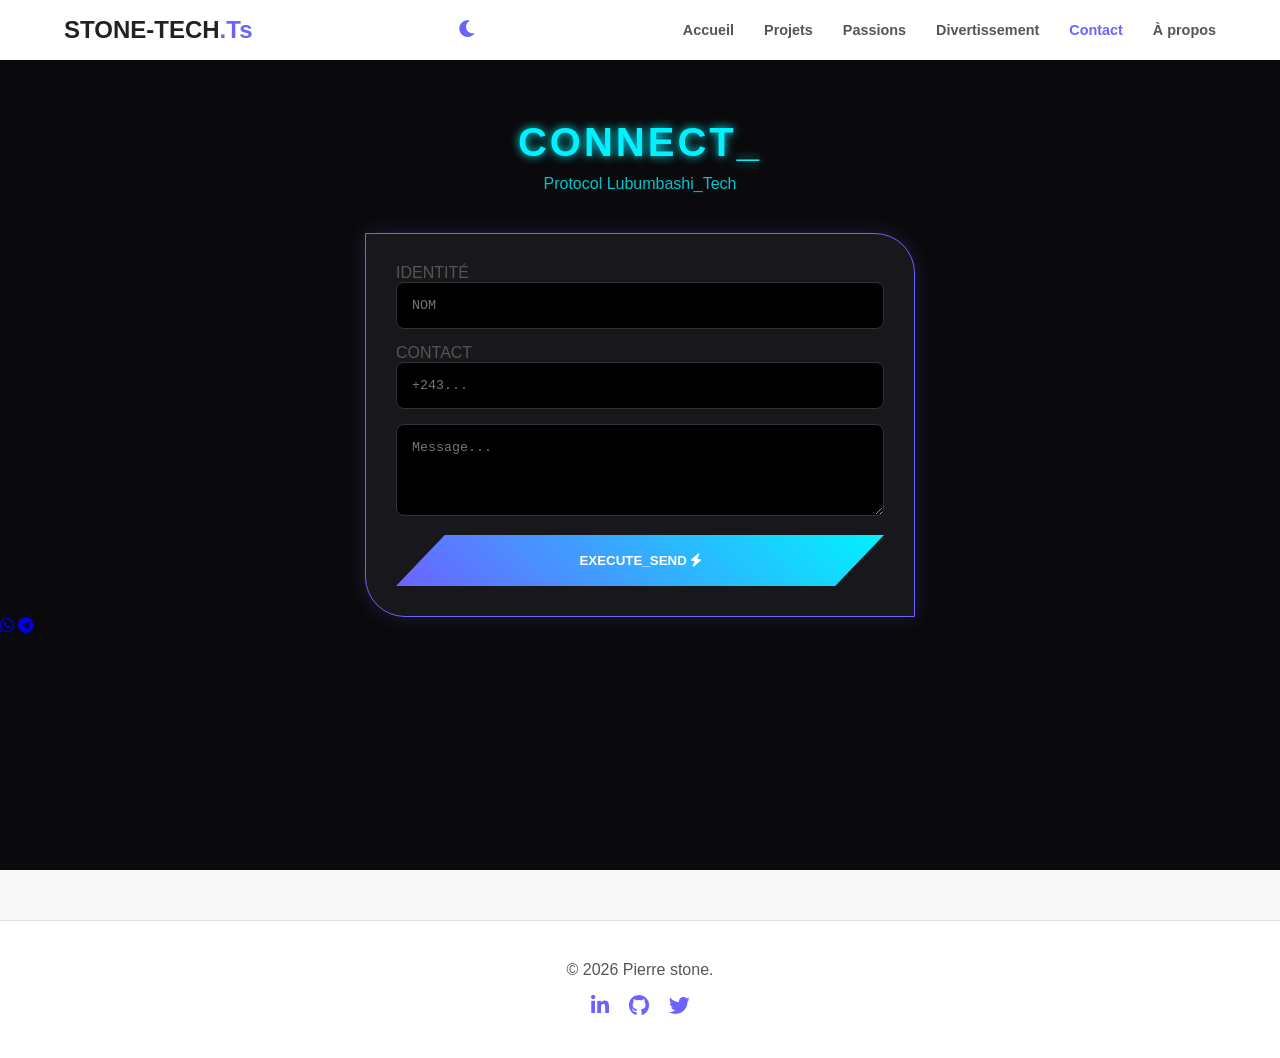
<file: contact.html>
<!DOCTYPE html>
<html lang="fr">
<head>
    <meta charset="UTF-8">
    <meta name="viewport" content="width=device-width, initial-scale=1.0">
    <title>CONTACT - Pierre</title>
    <link rel="stylesheet" href="css/style.css">
    <link rel="shortcut icon" href="image/peter.svg" type="image/x-icon">
    <link rel="stylesheet" href="https://cdnjs.cloudflare.com/ajax/libs/font-awesome/6.0.0/css/all.min.css">
</head>
<body class="light-theme">
    <header>
        <div class="logo">
            <a href="index.html">STONE-TECH<span>.Ts</span></a>
        </div>
       <div class="header-right">
            <div class="theme-toggle" id="theme-button">
                <i class="fa-solid fa-moon"></i>
            </div>
            <div class="menu-toggle" id="mobile-menu">
                <i class="fa-solid fa-bars"></i>
            </div>
        </div>

        <nav>
            <ul class="nav-list">
                <li><a href="index.html">Accueil</a></li>
                <li><a href="projets.html">Projets</a></li>
                <li><a href="passions.html">Passions</a></li>
                <li><a href="divertissement.html">Divertissement</a></li>
                <li><a href="contact.html" class="active">Contact</a></li>
                <li><a href="apropos.html">À propos</a></li>
            </ul>
        </nav>
    </header>
    <main class="tech-mode">
        <section class="contact-header fade-in">
            <h1 class="tech-title">CONNECT_</h1>
            <p class="tech-para">Protocol Lubumbashi_Tech</p>
        </section>
        <section class="contact-wrapper">
            <div class="contact-form-container tech-card slide-in-bottom">
                <form class="pro-form">
                    <div class="form-group">
                        <label>IDENTITÉ</label>
                        <input type="text" placeholder="NOM" required>
                    </div>
                    <div class="form-group">
                        <label>CONTACT</label>
                        <input type="text" placeholder="+243..." required>
                    </div>
                    <textarea rows="4" placeholder="Message..."></textarea>
                    <button type="submit" class="btn-tech">EXECUTE_SEND <i class="fa-solid fa-bolt"></i></button>
                </form>
            </div>
            <div class="quick-links-mobile">
                <a href="https://wa.me/243992846700" class="tech-link wa"><i class="fa-brands fa-whatsapp"></i></a>
                <a href="https://t.me/+243992846700" class="tech-link tg"><i class="fa-brands fa-telegram"></i></a>
            </div>
        </section>
    </main>

    <footer>
        <div class="footer-content">
            <p>&copy; 2026 Pierre stone.</p>
            <div class="social-links">
                <a href="https://www.linkedin.com/in/pierre-ngoy-2ab672357"><i class="fa-brands fa-linkedin-in"></i></a>
                <a href="https://github.com/PIERRESTONE260.git"><i class="fa-brands fa-github"></i></a>
                <a href="#"><i class="fa-brands fa-twitter"></i></a>
            </div>
        </div>
    </footer>

    <script src="js/script.js"></script>
</body>
</html>
</file>
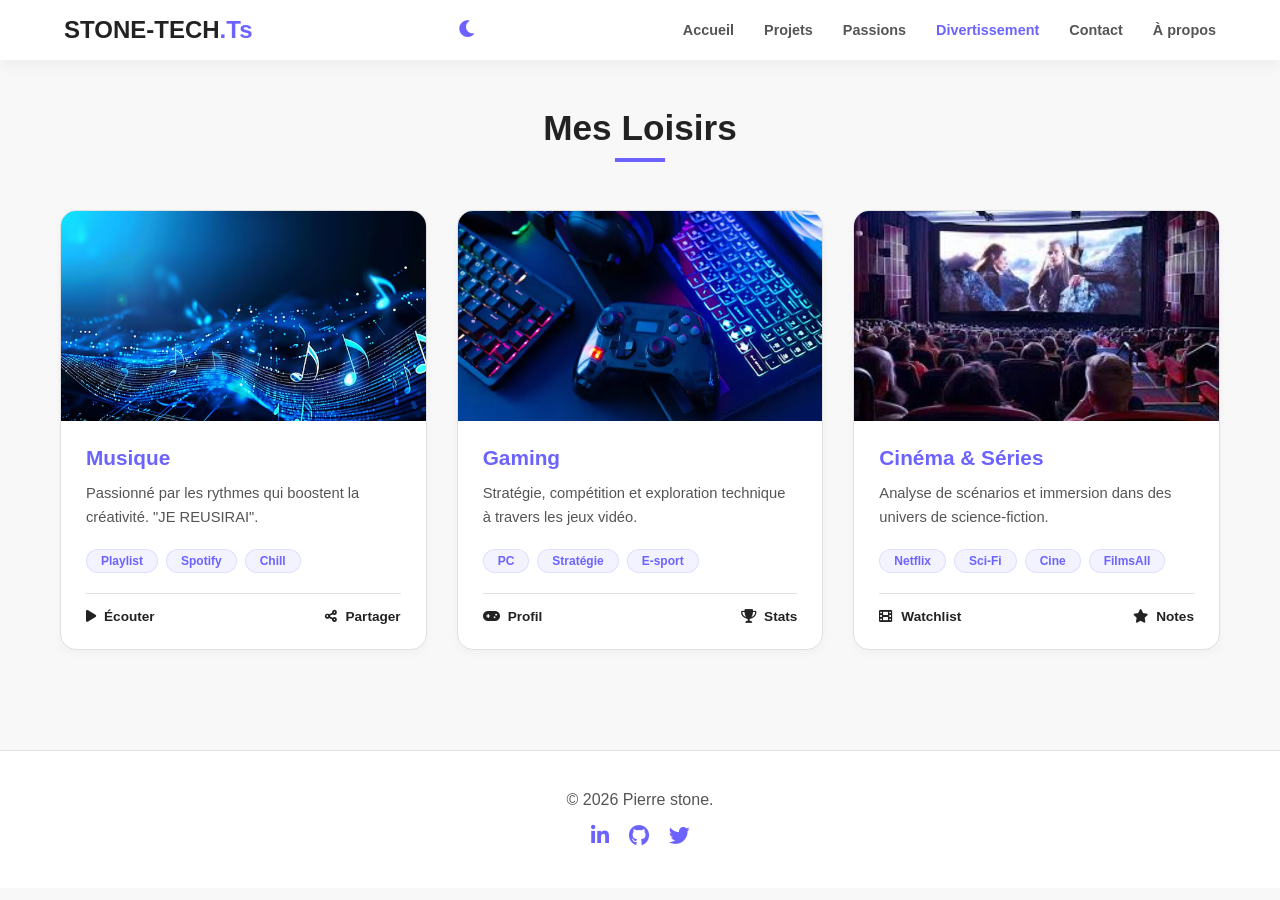
<file: divertissement.html>
<!DOCTYPE html>
<html lang="fr">
    <head>
        <meta charset="UTF-8">
        <meta name="viewport" content="width=device-width, initial-scale=1.0">
        <title>DIVERTISSEMENT - Pierre</title>
        <link rel="stylesheet" href="css/style.css">
        <link rel="shortcut icon" href="image/peter.svg" type="image/x-icon">
        <link rel="stylesheet"
            href="https://cdnjs.cloudflare.com/ajax/libs/font-awesome/6.0.0/css/all.min.css">
    </head>
    <body class="light-theme">
        <header>
            <div class="logo">
                <a href="index.html">STONE-TECH<span>.Ts</span></a>
            </div>
            <div class="header-right">
                <div class="theme-toggle" id="theme-button">
                    <i class="fa-solid fa-moon"></i>
                </div>
                <div class="menu-toggle" id="mobile-menu">
                    <i class="fa-solid fa-bars"></i>
                </div>
            </div>

            <nav>
                <ul class="nav-list">
                    <li><a href="index.html">Accueil</a></li>
                    <li><a href="projets.html">Projets</a></li>
                    <li><a href="passions.html">Passions</a></li>
                    <li><a href="divertissement.html"
                            class="active">Divertissement</a></li>
                    <li><a href="contact.html">Contact</a></li>
                    <li><a href="apropos.html">À propos</a></li>
                </ul>
            </nav>
        </header>

        <main class="container">
            <section class="projets-header fade-in">
                <h2 class="section-title">Mes Loisirs</h2>

                <div class="projets-grid">
                    <!-- Carte 1 : Musique -->
                    <div class="ent-card">
                        <div class="ent-img-container">
                            <img src="image/ùusic.avif" alt="Musique">
                        </div>
                        <div class="ent-info">
                            <h3>Musique</h3>
                            <p>Passionné par les rythmes qui boostent la
                                créativité. "JE REUSIRAI".</p>
                            <div class="tags">
                                <span class="tag">Playlist</span>
                                <span class="tag">Spotify</span>
                                <span class="tag">Chill</span>
                            </div>
                            <div class="card-footer">
                                <a
                                    href="https://youtu.be/LbxvB3aW_lc?si=oIGBAx1LQZeZWpuU"
                                    target="_blank"><i
                                        class="fa-solid fa-play"></i>
                                    Écouter</a>
                                <a href="#"><i
                                        class="fa-solid fa-share-nodes"></i>
                                    Partager</a>
                            </div>
                        </div>
                    </div>

                    <!-- Carte 2 : Gaming -->
                    <div class="ent-card">
                        <div class="ent-img-container">
                            <img src="image/game.webp" alt="Gaming">
                        </div>
                        <div class="ent-info">
                            <h3>Gaming</h3>
                            <p>Stratégie, compétition et exploration technique à
                                travers les jeux vidéo.</p>
                            <div class="tags">
                                <span class="tag">PC</span>
                                <span class="tag">Stratégie</span>
                                <span class="tag">E-sport</span>
                            </div>
                            <div class="card-footer">
                                <a href="#"><i class="fa-solid fa-gamepad"></i>
                                    Profil</a>
                                <a href="#"><i class="fa-solid fa-trophy"></i>
                                    Stats</a>
                            </div>
                        </div>
                    </div>

                    <!-- Carte 3 : Cinéma/Séries -->
                    <div class="ent-card">
                        <div class="ent-img-container">
                            <img src="image/cinema.jpg" alt="Cinéma">
                        </div>
                        <div class="ent-info">
                            <h3>Cinéma & Séries</h3>
                            <p>Analyse de scénarios et immersion dans des
                                univers de science-fiction.</p>
                            <div class="tags">
                                <span class="tag">Netflix</span>
                                <span class="tag">Sci-Fi</span>
                                <span class="tag">Cine</span>
                                <span class="tag">FilmsAll</span>
                            </div>
                            <div class="card-footer">
                                <a href="#"><i class="fa-solid fa-film"></i>
                                    Watchlist</a>
                                <a href="#"><i class="fa-solid fa-star"></i>
                                    Notes</a>
                            </div>
                        </div>
                    </div>

                </div>
            </section>
        </main>

        <footer>
            <div class="footer-content">
                <p>&copy; 2026 Pierre stone.</p>
                <div class="social-links">
                    <a href="https://pierrestone.netlify.app"><i
                            class="fa-brands fa-linkedin-in"></i></a>
                    <a href="https://github.com/PIERRESTONE260.git"><i
                            class="fa-brands fa-github"></i></a>
                    <a href="#"><i class="fa-brands fa-twitter"></i></a>
                </div>
            </div>
        </footer>

        <script src="js/script.js"></script>
    </body>
</html>
</file>
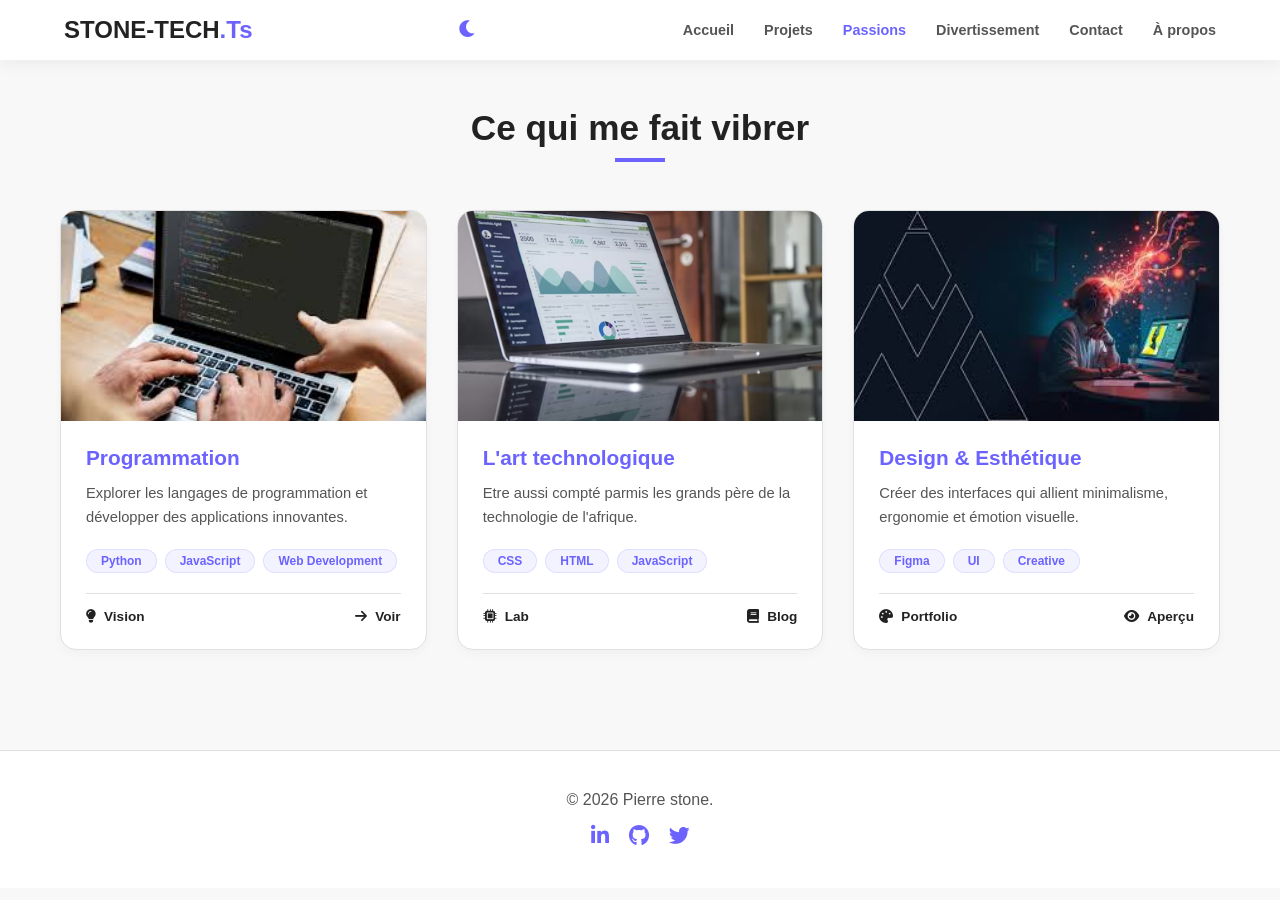
<file: passions.html>
<!DOCTYPE html>
<html lang="fr">
<head>
    <meta charset="UTF-8">
    <meta name="viewport" content="width=device-width, initial-scale=1.0">
    <title>PASSIONS - Pierre</title>
    <link rel="stylesheet" href="css/style.css">
    <link rel="shortcut icon" href="image/peter.svg" type="image/x-icon">
    <link rel="stylesheet" href="https://cdnjs.cloudflare.com/ajax/libs/font-awesome/6.0.0/css/all.min.css">
</head>
<body class="light-theme">
    <header>
        <div class="logo">
            <a href="index.html">STONE-TECH<span>.Ts</span></a>
        </div>
        <div class="header-right">
            <div class="theme-toggle" id="theme-button">
                <i class="fa-solid fa-moon"></i>
            </div>
            <div class="menu-toggle" id="mobile-menu">
                <i class="fa-solid fa-bars"></i>
            </div>
        </div>

        <nav>
            <ul class="nav-list">
                <li><a href="index.html">Accueil</a></li>
                <li><a href="projets.html">Projets</a></li>
                <li><a href="passions.html" class="active">Passions</a></li>
                <li><a href="divertissement.html">Divertissement</a></li>
                <li><a href="contact.html">Contact</a></li>
                <li><a href="apropos.html">À propos</a></li>
            </ul>
        </nav>
    </header>

    <main class="container">
        <section class="projets-header fade-in">
            <h2 class="section-title">Ce qui me fait vibrer</h2>
            
            <div class="projets-grid">
                <!-- Passion 1: Éducation -->
                <div class="ent-card">
                    <div class="ent-img-container">
                        <img src="image/peterstone.jpg" alt="programation">
                    </div>
                    <div class="ent-info">
                        <h3>Programmation</h3>
                        <p>Explorer les langages de programmation et développer des applications innovantes.</p>
                        <div class="tags">
                            <span class="tag">Python</span>
                            <span class="tag">JavaScript</span>
                            <span class="tag">Web Development</span>
                        </div>
                        <div class="card-footer">
                            <a href="#"><i class="fa-solid fa-lightbulb"></i> Vision</a>
                            <a href="projets.html"><i class="fa-solid fa-arrow-right"></i> Voir</a>
                        </div>
                    </div>
                </div>

                <!-- Passion 2: IA -->
                <div class="ent-card">
                    <div class="ent-img-container">
                        <img src="image/photo-1460925895917-afdab827c52f.avif" alt="art-tech">
                    </div>
                    <div class="ent-info">
                        <h3>L'art technologique</h3>
                        <p>Etre aussi compté parmis les grands père de la technologie de l'afrique.</p>
                        <div class="tags">
                            <span class="tag">CSS</span>
                            <span class="tag">HTML</span>
                            <span class="tag">JavaScript</span>
                        </div>
                        <div class="card-footer">
                            <a href="#"><i class="fa-solid fa-microchip"></i> Lab</a>
                            <a href="#"><i class="fa-solid fa-book"></i> Blog</a>
                        </div>
                    </div>
                </div>

                <!-- Passion 3: UI/UX Design -->
                <div class="ent-card">
                    <div class="ent-img-container">
                        <img src="image/design.jpg" alt="Design">
                    </div>
                    <div class="ent-info">
                        <h3>Design & Esthétique</h3>
                        <p>Créer des interfaces qui allient minimalisme, ergonomie et émotion visuelle.</p>
                        <div class="tags">
                            <span class="tag">Figma</span>
                            <span class="tag">UI</span>
                            <span class="tag">Creative</span>
                        </div>
                        <div class="card-footer">
                            <a href="#"><i class="fa-solid fa-palette"></i> Portfolio</a>
                            <a href="#"><i class="fa-solid fa-eye"></i> Aperçu</a>
                        </div>
                    </div>
                </div>

            </div>
        </section>
    </main>

    <footer>
        <div class="footer-content">
            <p>&copy; 2026 Pierre stone.</p>
            <div class="social-links">
                <a href="https://www.linkedin.com/in/pierre-ngoy-2ab672357"><i class="fa-brands fa-linkedin-in"></i></a>
                <a href="https://github.com/PIERRESTONE260.git"><i class="fa-brands fa-github"></i></a>
                <a href="#"><i class="fa-brands fa-twitter"></i></a>
            </div>
        </div>
    </footer>

    <script src="js/script.js"></script>
</body>
</html>
</file>
<file: css/style.css>
/* =========================================
   1. VARIABLES & THÈMES
   ========================================= */
:root {
    --violet-doux: #6C63FF;
    --violet-fonce: #534EDD;
    --cyan-tech: #00f2ff;
    --gris-tres-clair: #F8F8F8;
    --gris-clair: #E0E0E0;
    --gris-fonce: #555;
    --gris-noir: #222;
    
    --bg-color: var(--gris-tres-clair);
    --header-bg: #FFFFFF;
    --text-color: var(--gris-fonce);
    --title-color: var(--gris-noir);
    --card-bg: #FFFFFF;
    --border-color: var(--gris-clair);
}

body.dark-theme {
    --bg-color: #0f0f12;
    --header-bg: #1a1a1f;
    --text-color: #b0b0b0;
    --title-color: #ffffff;
    --card-bg: #1a1a1f;
    --border-color: #333;
}

/* =========================================
   2. GLOBAL & RESET
   ========================================= */
* { margin: 0; padding: 0; box-sizing: border-box; }

body {
    font-family: 'Poppins', sans-serif;
    background: var(--bg-color);
    color: var(--text-color);
    transition: 0.3s ease;
    overflow-x: hidden;
}

h1, h2, h3 { color: var(--title-color); }
a { text-decoration: none; transition: 0.3s; }
.container { max-width: 1200px; margin: 0 auto; padding: 0 20px; }

/* =========================================
   3. HEADER & NAVIGATION
   ========================================= */
header {
    background: var(--header-bg);
    padding: 1rem 5%;
    display: flex;
    justify-content: space-between;
    align-items: center;
    position: sticky; top: 0; z-index: 1000;
    box-shadow: 0 5px 15px rgba(0,0,0,0.05);
}

.logo a { font-size: 1.5rem; font-weight: 700; color: var(--title-color); }
.logo span { color: var(--violet-doux); }

.header-right { display: flex; align-items: center; gap: 20px; }

.nav-list { list-style: none; display: flex; gap: 30px; }
.nav-list a { color: var(--text-color); font-weight: 600; font-size: 0.9rem; }
.nav-list a.active, .nav-list a:hover { color: var(--violet-doux); }

.theme-toggle, .menu-toggle { cursor: pointer; font-size: 1.2rem; color: var(--violet-doux); }
.menu-toggle { display: none; }

/* =========================================
   4. GRILLE DE CARTES (PROJETS / PASSIONS / DIVERT.)
   ========================================= */
.section-title { text-align: center; margin: 3rem 0; font-size: 2.2rem; }
.section-title::after { content: ''; display: block; width: 50px; height: 4px; background: var(--violet-doux); margin: 10px auto; }

.projets-grid {
    display: grid;
    grid-template-columns: repeat(auto-fit, minmax(320px, 1fr));
    gap: 30px;
    padding-bottom: 50px;
}

.ent-card {
    background: var(--card-bg);
    border-radius: 16px;
    overflow: hidden;
    border: 1px solid var(--border-color);
    transition: 0.4s cubic-bezier(0.175, 0.885, 0.32, 1.275);
    display: flex;
    flex-direction: column;
    box-shadow: 0 4px 10px rgba(0,0,0,0.03);
}

.ent-card:hover {
    transform: translateY(-10px);
    box-shadow: 0 15px 30px rgba(0,0,0,0.1);
    border-color: var(--violet-doux);
}

.ent-img-container { width: 100%; height: 210px; overflow: hidden; }
.ent-img-container img { width: 100%; height: 100%; object-fit: cover; transition: 0.5s; display: block; }
.ent-card:hover .ent-img-container img { transform: scale(1.1); }

.ent-info { padding: 25px; flex-grow: 1; display: flex; flex-direction: column; }
.ent-info h3 { color: var(--violet-doux); font-size: 1.3rem; margin-bottom: 12px; text-align: left;}
.ent-info p { font-size: 0.92rem; line-height: 1.6; margin-bottom: 20px; color: var(--text-color); text-align: left;}

.tags { display: flex; flex-wrap: wrap; gap: 8px; margin-bottom: 20px; }
.tag {
    background: rgba(108, 99, 255, 0.08);
    color: var(--violet-doux);
    padding: 4px 14px;
    border-radius: 20px;
    font-size: 0.75rem;
    font-weight: 600;
    border: 1px solid rgba(108, 99, 255, 0.15);
}

.card-footer {
    margin-top: auto;
    padding-top: 15px;
    border-top: 1px solid var(--border-color);
    display: flex;
    justify-content: space-between;
    align-items: center;
}

.card-footer a, .status {
    color: var(--title-color);
    font-size: 0.85rem;
    font-weight: 600;
    display: flex;
    align-items: center;
    gap: 8px;
}
.card-footer a:hover { color: var(--violet-doux); }

/* =========================================
   5. HERO & ACCUEIL
   ========================================= */
.hero { min-height: 85vh; display: flex; align-items: center; padding: 40px 0; }
.hero-content { display: flex; align-items: center; gap: 50px; width: 100%; }
.hero-text { flex: 1.2; }
.hero-text h1 { font-size: 3.5rem; line-height: 1.1; margin-bottom: 1.5rem; }
.hero-text h1 span { color: var(--violet-doux); }
.hero-btns { display: flex; gap: 15px; margin-top: 2rem; }
.btn-primary { background: var(--violet-doux); color: white; padding: 12px 30px; border-radius: 30px; font-weight: 600; box-shadow: 0 4px 15px rgba(108, 99, 255, 0.3); }
.btn-secondary { border: 2px solid var(--violet-doux); color: var(--violet-doux); padding: 12px 30px; border-radius: 30px; font-weight: 600; }

.hero-visual { flex: 1; display: flex; justify-content: center; position: relative; }
.hero-swiper { width: 300px; height: 300px; border-radius: 50%; border: 6px solid var(--violet-doux); overflow: hidden; z-index: 2; }
.swiper-slide img { width: 100%; height: 100%; object-fit: cover; display: block; }
.circle-decoration { position: absolute; width: 320px; height: 320px; border: 2px dashed var(--violet-doux); border-radius: 50%; animation: spin 20s linear infinite; top: 50%; left: 50%; margin-top: -160px; margin-left: -160px;}
@keyframes spin { from { transform: rotate(0deg); } to { transform: rotate(360deg); } }

/* =========================================
   6. SKILLS & AUTRES PAGES
   ========================================= */
.skills-grid { display: grid; grid-template-columns: repeat(auto-fit, minmax(280px, 1fr)); gap: 25px; }
.skill-card { background: var(--card-bg); padding: 30px; border-radius: 20px; border: 1px solid var(--border-color); text-align: center; transition: 0.3s; }
.skill-card:hover { border-color: var(--violet-doux); transform: translateY(-5px); }
.skill-icon { font-size: 2rem; color: var(--violet-doux); margin-bottom: 1rem; display: flex; justify-content: center; gap: 10px; }
.skill-bar { width: 100%; height: 6px; background: var(--gris-clair); border-radius: 10px; margin-top: 15px; overflow: hidden; }
.progress { height: 100%; background: linear-gradient(90deg, var(--violet-doux), var(--cyan-tech)); }

/* Timeline pour À Propos */
.about-hero { display: flex; align-items: center; gap: 60px; padding: 60px 0; }
.about-image img { width: 100%; max-width: 400px; border-radius: 30px; box-shadow: 20px 20px 0 var(--violet-doux); }
.personal-info ul { list-style: none; display: grid; grid-template-columns: 1fr 1fr; gap: 15px; margin-top: 2rem; }

.timeline { position: relative; max-width: 800px; margin: 0 auto; }
.timeline::after { content: ''; position: absolute; width: 4px; background: var(--violet-doux); top: 0; bottom: 0; left: 50%; margin-left: -2px; }
.timeline-item { padding: 10px 40px; position: relative; width: 50%; }
.timeline-item .content { padding: 20px; background: var(--card-bg); border-radius: 15px; border: 1px solid var(--border-color); }
.right { left: 50%; }

/* Contact Mode Tech */
.tech-mode { background-color: #0a0a0c; padding: 60px 0; min-height: 90vh; }
.tech-title { color: var(--cyan-tech); text-shadow: 0 0 10px var(--cyan-tech); text-align: center; letter-spacing: 3px; font-size: 2.5rem; margin-bottom: 10px;}
.tech-para { color: var(--cyan-tech); text-align: center; margin-bottom: 40px; opacity: 0.8; }
.tech-card { background: rgba(26, 26, 31, 0.9); border: 1px solid var(--violet-doux); border-radius: 0 40px 0 40px; padding: 30px; max-width: 550px; margin: 0 auto; box-shadow: 0 0 20px rgba(108, 99, 255, 0.2);}
.pro-form input, .pro-form textarea { width: 100%; background: #000; border: 1px solid #333; color: var(--cyan-tech); padding: 15px; margin-bottom: 15px; border-radius: 8px; font-family: monospace; }
.btn-tech { width: 100%; background: linear-gradient(45deg, var(--violet-doux), var(--cyan-tech)); color: #fff; border: none; padding: 18px; font-weight: 700; cursor: pointer; clip-path: polygon(10% 0, 100% 0, 90% 100%, 0% 100%); }

/* Footer */
footer { text-align: center; padding: 40px 0; background: var(--header-bg); border-top: 1px solid var(--border-color); margin-top: 50px; }
.social-links { margin-top: 15px; display: flex; justify-content: center; gap: 20px; }
.social-links a { color: var(--violet-doux); font-size: 1.3rem; }

/* Responsive */
@media (max-width: 992px) {
    .hero-content { flex-direction: column-reverse; text-align: center; }
    .about-hero { flex-direction: column; text-align: center; }
    .personal-info ul { grid-template-columns: 1fr; }
    .hero-text h1 { font-size: 2.8rem; }
}

@media (max-width: 768px) {
    .menu-toggle { display: block; }
    nav { display: none; position: absolute; top: 100%; left: 0; width: 100%; background: var(--header-bg); flex-direction: column; padding: 20px; box-shadow: 0 10px 15px rgba(0,0,0,0.1); }
    nav.active { display: flex; }
    .nav-list { flex-direction: column; align-items: center; gap: 15px; }
    .timeline::after { left: 31px; }
    .timeline-item { width: 100%; padding-left: 70px; padding-right: 20px; }
    .right { left: 0; }
    .hero-swiper { width: 250px; height: 250px; }
    .circle-decoration { width: 270px; height: 270px; margin-top: -135px; margin-left: -135px;}
}

/* Animations */
.fade-in, .slide-in-left, .slide-in-right { opacity: 0; transition: 0.8s ease-out; }
.slide-in-left { transform: translateX(-40px); }
.slide-in-right { transform: translateX(40px); }
.appear { opacity: 1; transform: translate(0); }
</file>
